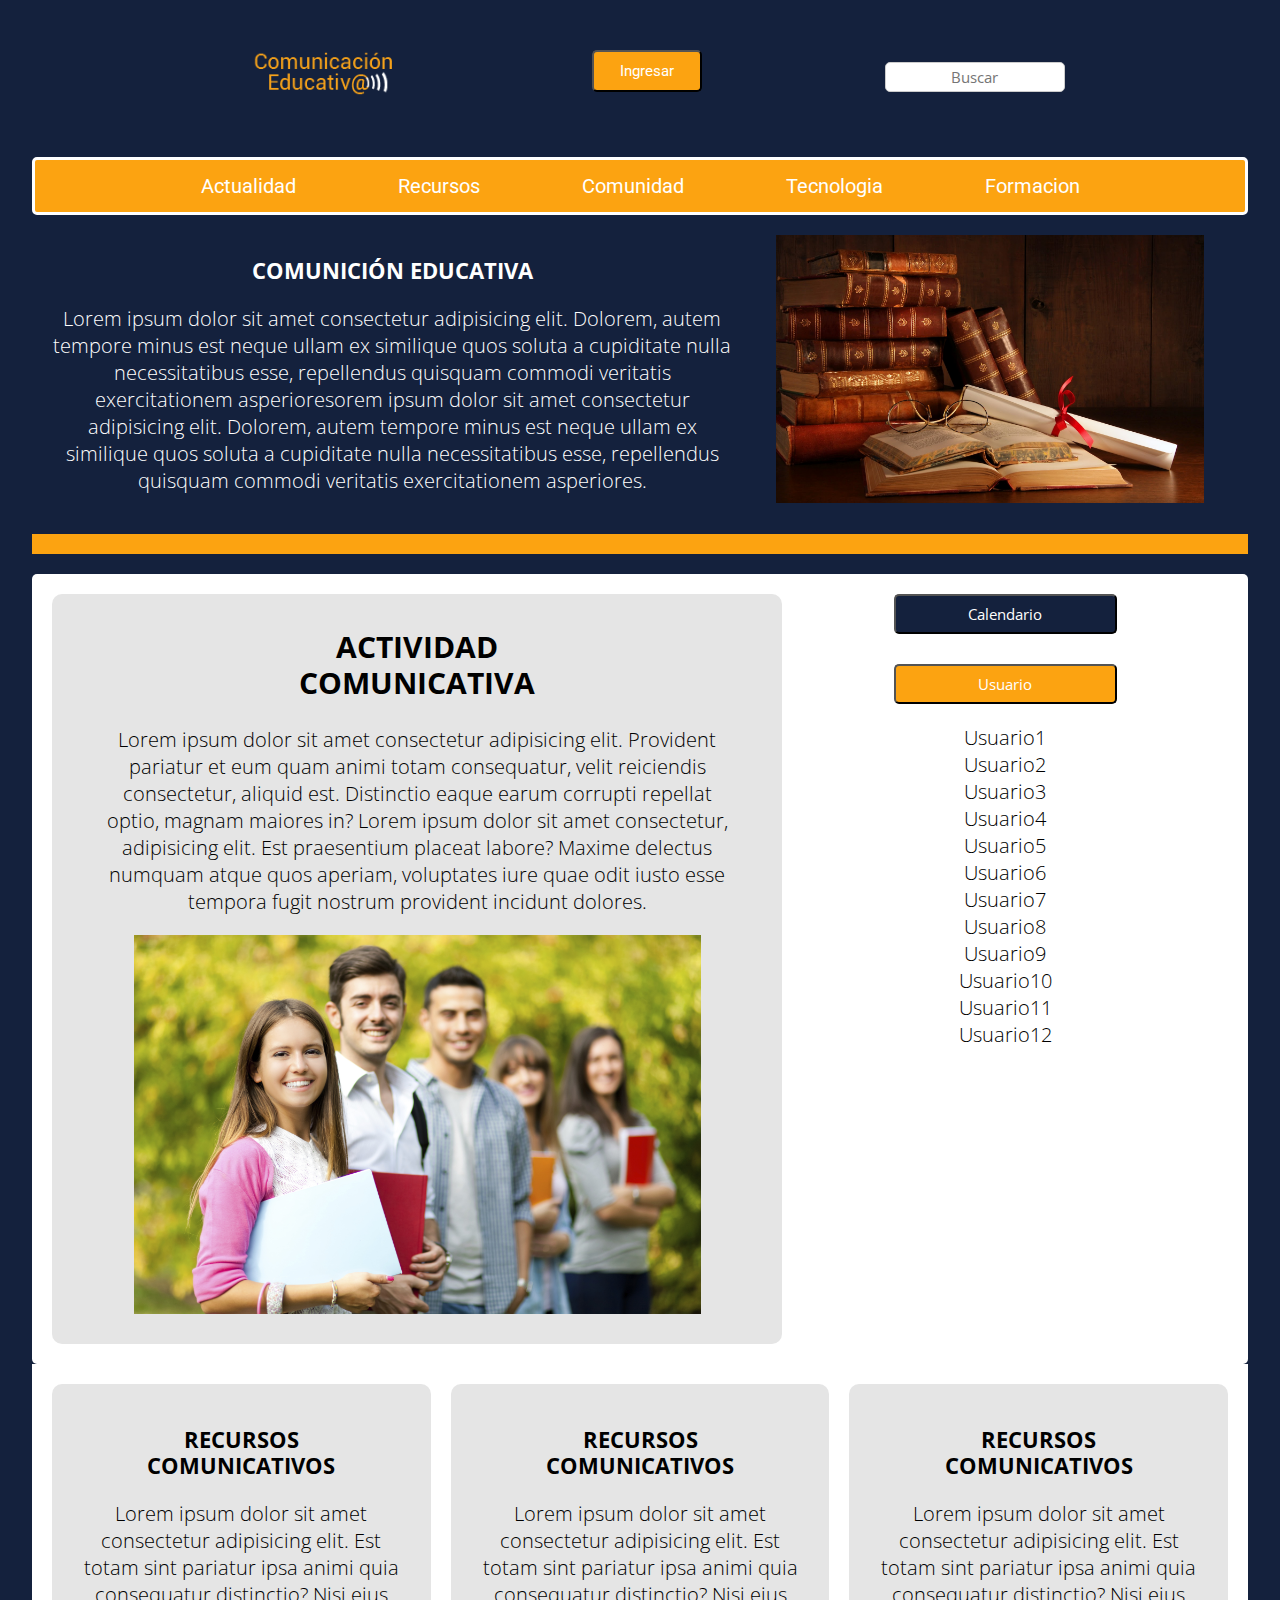
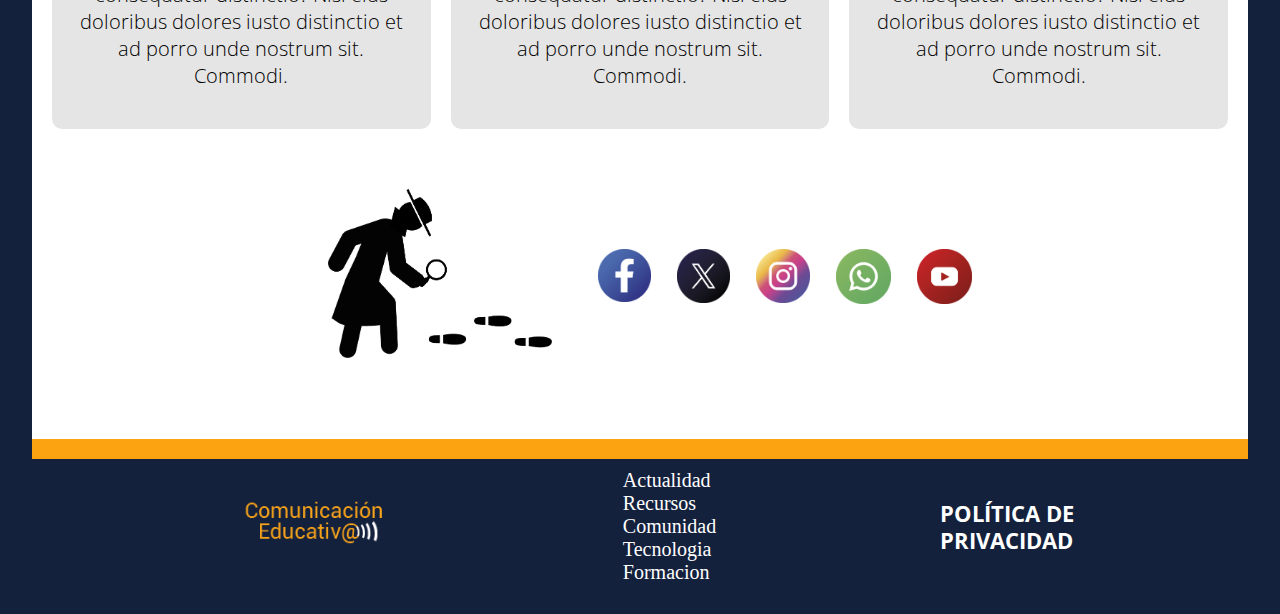
<file: index.html>
<!DOCTYPE html>
<html lang="en">
<head>
    <meta charset="UTF-8">
    <meta name="viewport" content="width=device-width, initial-scale=1.0">
    <title>Comunicacion Educativa</title>
    <link rel="stylesheet" href="css/estilos.css">
    <link href="https://fonts.googleapis.com/css2?family=Roboto:ital,wght@0,100;0,300;0,400;0,500;0,700;0,900;1,100;1,300;1,400;1,500;1,700;1,900&display=swap" rel="stylesheet">
    <link href="https://fonts.googleapis.com/css2?family=Open+Sans:ital,wght@0,300..800;1,300..800&display=swap" rel="stylesheet">
    <script src="js/app.js"></script>
</head>
<body>
    <header>
        <div class="header1">
            <a href="index.html"><img src="img/Logo.png" alt="imglogo" ></a>
            <button class="btn__ingresar" href="ingreso.html" type="submit">Ingresar</button>
            <input class="buscar" id="buscar" type="text" name="search" placeholder="Buscar">

        </div>
    </header>

    <div class="header2">

        <div class="barra">
            <nav class="navegacion">
                <a href="actualidad.html" class="navegacion_enlace">Actualidad</a>
                <a href="recuros.html" class="navegacion_enlace">Recursos</a>
                <a href="comunidad.html" class="navegacion_enlace">Comunidad</a>
                <a href="tecnologia.html" class="navegacion_enlace">Tecnologia</a>
                <a href="formacion.html" class="navegacion_enlace">Formacion</a>
            </nav>
        </div>
    </div>

    <div class="color__naranja">
        <div class="anuncio">
            <div class="parrafo">
                <h3 class="openSansBold">Comunición Educativa</h3>
                <p class="">
                    Lorem ipsum dolor sit amet consectetur adipisicing elit. Dolorem, autem tempore minus est neque ullam ex similique quos soluta a cupiditate nulla necessitatibus esse, repellendus quisquam commodi veritatis exercitationem asperioresorem ipsum dolor sit amet consectetur adipisicing elit. Dolorem, autem tempore minus est neque ullam ex similique quos soluta a cupiditate nulla necessitatibus esse, repellendus quisquam commodi veritatis exercitationem asperiores.
                </p>
            </div>

            <div class="img__anuncio">
                <img class="imagen__anuncio" src="img/libros.jpg" alt="imglibro" >
            </div>
        </div>
    </div>

    <section class=" contenedor contenedor__arriba">
        <div class="contenido__home">
            <h2 class="titulo openSansBold centrar__texto">actividad <br>comunicativa</h2>
            <p class="parrafo__negro centrar__texto">Lorem ipsum dolor sit amet consectetur adipisicing elit. Provident pariatur et eum quam animi totam consequatur, velit reiciendis consectetur, aliquid est. Distinctio eaque earum corrupti repellat optio, magnam maiores in? Lorem ipsum dolor sit amet consectetur, adipisicing elit. Est praesentium placeat labore? Maxime delectus numquam atque quos aperiam, voluptates iure quae odit iusto esse tempora fugit nostrum provident incidunt dolores.</p>
            <img class="img__primer__contenido" src="img/alumnos.jpg" alt="imgalumnos">
        </div>

        <div class="contenido__busqueda">
            <div class="calendario">
                <button type="submit" class="btn__calendario">Calendario</button>
            </div>

            <div class="usuario">
                <button type="submit" class="btn__usuario" >Usuario</button>
                <dl class="usuario__lista">
                    <dt>Usuario1</dt>
                    <dt>Usuario2</dt>
                    <dt>Usuario3</dt>
                    <dt>Usuario4</dt>
                    <dt>Usuario5</dt>
                    <dt>Usuario6</dt>
                    <dt>Usuario7</dt>
                    <dt>Usuario8</dt>
                    <dt>Usuario9</dt>
                    <dt>Usuario10</dt>
                    <dt>Usuario11</dt>
                    <dt>Usuario12</dt>
                </dl>
            </div>
        </div>
    </section>

    <div class="contenedor contenedor__bajo">
        <div class="contenido__bajo">
            <h3 class="openSansBold centrar__texto">recursos <br class="centrar__texto"> comunicativos</h3>
            <p class="parrafo__negro centrar__texto">Lorem ipsum dolor sit amet consectetur adipisicing elit. Est totam sint pariatur ipsa animi quia consequatur distinctio? Nisi eius doloribus dolores iusto distinctio et ad porro unde nostrum sit. Commodi.</p>
        </div>

        <div class="contenido__bajo">
            <h3 class="openSansBold centrar__texto">recursos <br> comunicativos</h3>
            <p class="parrafo__negro centrar__texto">Lorem ipsum dolor sit amet consectetur adipisicing elit. Est totam sint pariatur ipsa animi quia consequatur distinctio? Nisi eius doloribus dolores iusto distinctio et ad porro unde nostrum sit. Commodi.</p>
        </div>

        <div class="contenido__bajo">
            <h3 class="openSansBold centrar__texto">recursos <br> comunicativos</h3>
            <p class="parrafo__negro centrar__texto">Lorem ipsum dolor sit amet consectetur adipisicing elit. Est totam sint pariatur ipsa animi quia consequatur distinctio? Nisi eius doloribus dolores iusto distinctio et ad porro unde nostrum sit. Commodi.</p>
        </div>
    </div>

    <div class="contenedor siguenos">
        <div class="margen">
            <div class="detective">
                <img src="img/Detective.png" alt="imgdetective">
            </div>

            <div class="redes">
                <a class="redes__sociales" href="#"><img src="img/facebook.png" alt="imgfacebook"></a>
                <a class="redes__sociales" href="#"><img src="img/X.png" alt="imgX"></a>
                <a class="redes__sociales" href="#"><img src="img/instagram.png" alt="imginstagram"></a>
                <a class="redes__sociales" href="#"><img src="img/whatsapp.png" alt="imgwhatsapp"></a>
                <a class="redes__sociales" href="#"><img src="img/youtube.png" alt="imgyoutube"></a>
            </div>
        </div>
    </div>

    <footer class="contenido__footer">
        <div class="footer">
            <div class="logo">
                <a href="index.html"><img src="img/Logo.png" alt="imglogo" ></a>
            </div>
            <div class="navegacion__footer">
                <dl>
                    <dt><a href="actualidad.html" class="navegacion_enlace">Actualidad</a></dt>
                    <dt><a href="recuros.html" class="navegacion_enlace">Recursos</a></dt>
                    <dt><a href="comunidad.html" class="navegacion_enlace">Comunidad</a></dt>
                    <dt><a href="tecnologia.html" class="navegacion_enlace">Tecnologia</a></dt>
                    <dt><a href="formacion.html" class="navegacion_enlace">Formacion</a></dt>
                </dl>
            </div>

            <div class="politica">
                <a href=""><h3 class="openSansBold parrafo__blanco">política de <br> privacidad</h3></a>
            </div>
        </div>
    </footer>



</body>
</html>
</file>
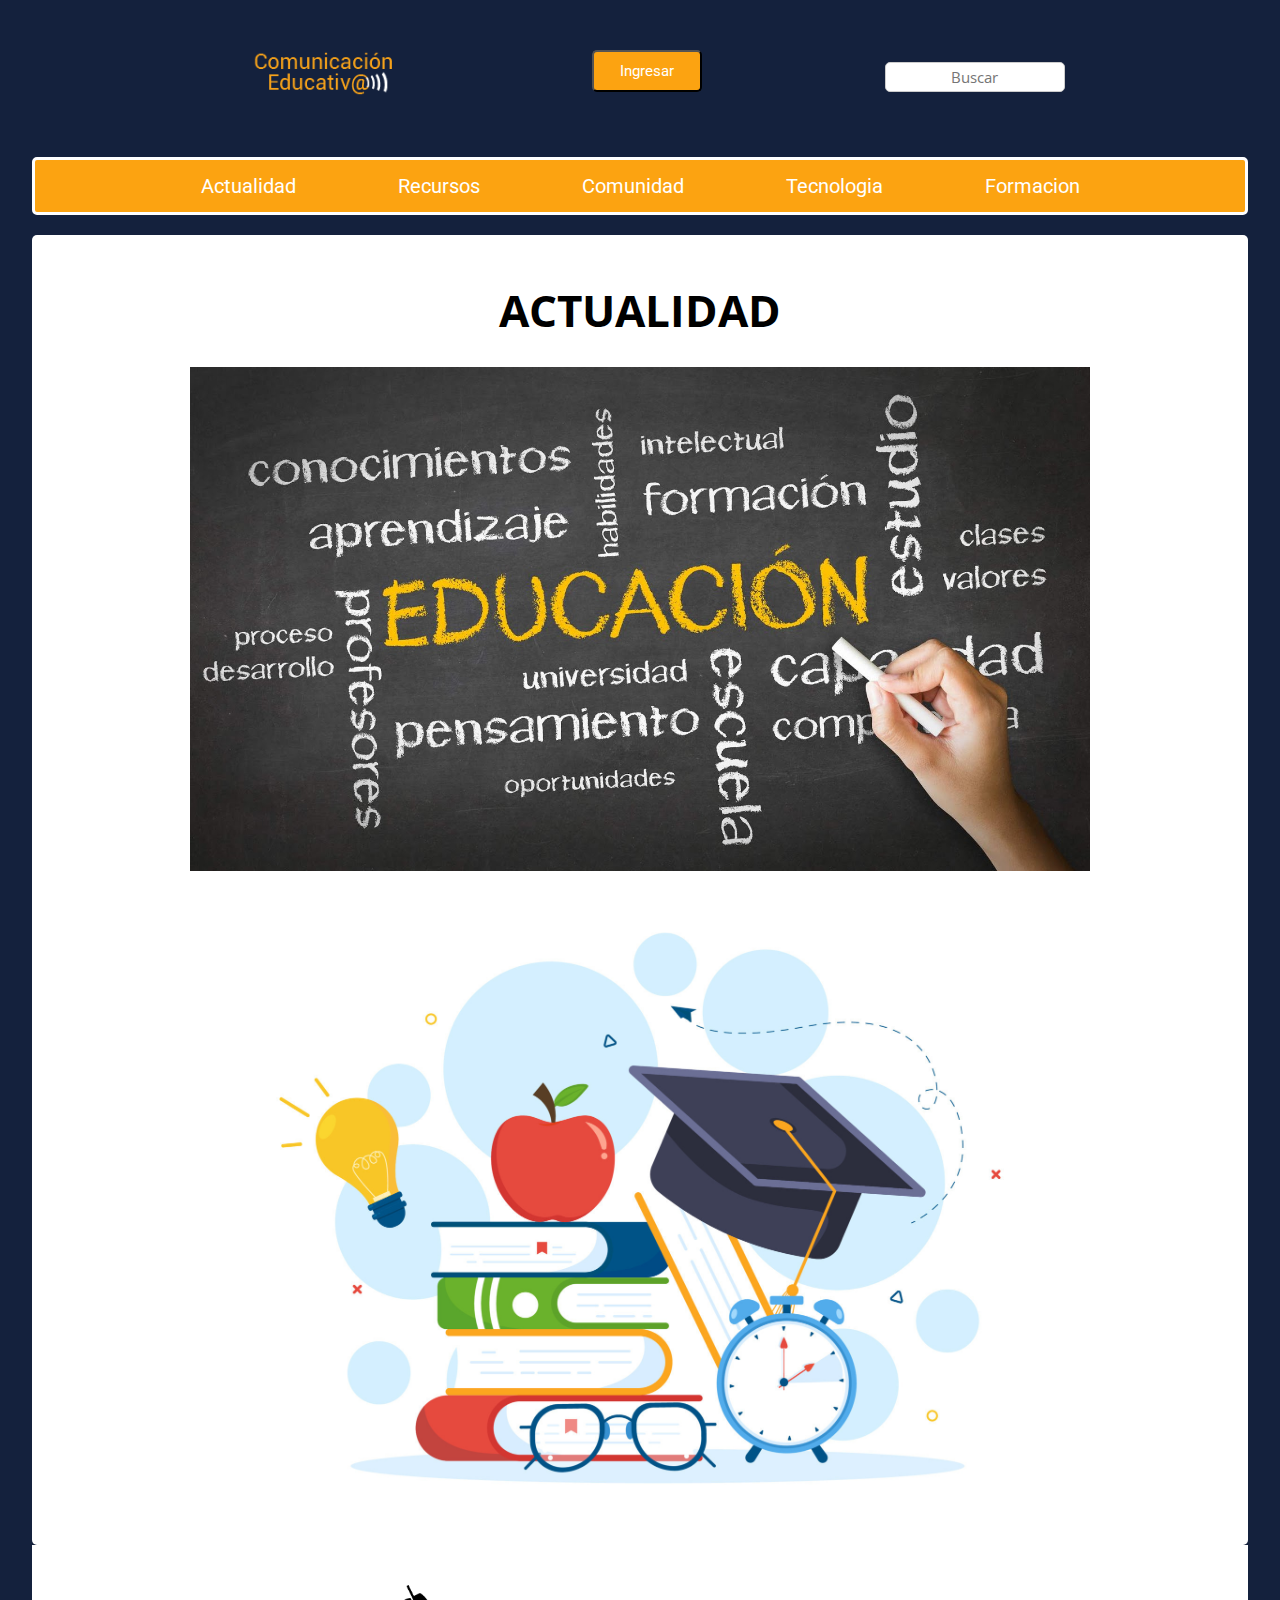
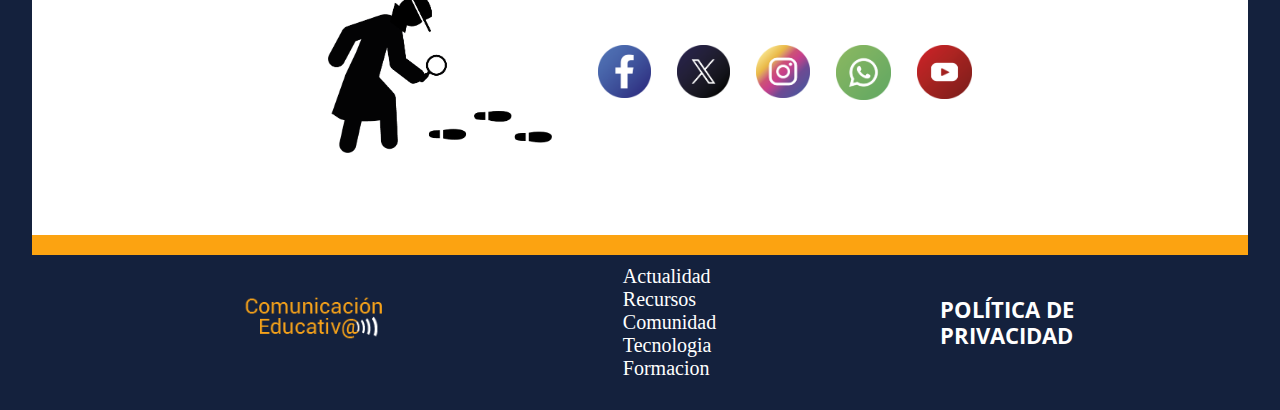
<file: actualidad.html>
<!DOCTYPE html>
<html lang="en">
<head>
    <meta charset="UTF-8">
    <meta name="viewport" content="width=device-width, initial-scale=1.0">
    <title>Comunicacion Educativa</title>
    <link rel="stylesheet" href="css/estilos.css">
    <link href="https://fonts.googleapis.com/css2?family=Roboto:ital,wght@0,100;0,300;0,400;0,500;0,700;0,900;1,100;1,300;1,400;1,500;1,700;1,900&display=swap" rel="stylesheet">
    <link href="https://fonts.googleapis.com/css2?family=Open+Sans:ital,wght@0,300..800;1,300..800&display=swap" rel="stylesheet">
    <script src="js/app.js"></script>
</head>
<body>
    <header>
        <div class="header1">
            <a href="index.html"><img src="img/Logo.png" alt="imglogo" ></a>
            <button class="btn__ingresar" href="ingreso.html" type="submit">Ingresar</button>
            <input class="buscar" id="buscar" type="text" name="search" placeholder="Buscar">
        </div>
    </header>

    <div class="header2">

        <div class="barra">
            <nav class="navegacion">
                <a href="actualidad.html" class="navegacion_enlace">Actualidad</a>
                <a href="recuros.html" class="navegacion_enlace">Recursos</a>
                <a href="comunidad.html" class="navegacion_enlace">Comunidad</a>
                <a href="tecnologia.html" class="navegacion_enlace">Tecnologia</a>
                <a href="formacion.html" class="navegacion_enlace">Formacion</a>
            </nav>
        </div>
    </div>

    <section class="contenedor">
        <div class="contenedor__imagenes">
                <h1 class="openSansBold">Actualidad</h1>

            <div class="imagenes">
                <div class="imagen1">
                    <img class="imagen__actualidad" src="img/imagen actualidad 1.jpg" alt="img">
                </div>

                <div class="imagen2">
                    <img class="imagen__actualidad" src="img/imagen actualidad 2.jpg" alt="img">
                </div>
            </div>

        </div>


    </section>


    <div class="contenedor siguenos">
        <div class="margen">
            <div class="detective">
                <img src="img/Detective.png" alt="imgdetective">
            </div>

            <div class="redes">
                <a class="redes__sociales" href="#"><img src="img/facebook.png" alt="imgfacebook"></a>
                <a class="redes__sociales" href="#"><img src="img/X.png" alt="imgX"></a>
                <a class="redes__sociales" href="#"><img src="img/instagram.png" alt="imginstagram"></a>
                <a class="redes__sociales" href="#"><img src="img/whatsapp.png" alt="imgwhatsapp"></a>
                <a class="redes__sociales" href="#"><img src="img/youtube.png" alt="imgyoutube"></a>
            </div>
        </div>
    </div>

    <footer class="">
        <div class="footer">
            <div class="logo">
                <a href="index.html"><img src="img/Logo.png" alt="imglogo"></a>
            </div>
            <div class="navegacion__footer">
                <dl>
                    <dt><a href="actualidad.html" class="navegacion_enlace">Actualidad</a></dt>
                    <dt><a href="recuros.html" class="navegacion_enlace">Recursos</a></dt>
                    <dt><a href="comunidad.html" class="navegacion_enlace">Comunidad</a></dt>
                    <dt><a href="tecnologia.html" class="navegacion_enlace">Tecnologia</a></dt>
                    <dt><a href="formacion.html" class="navegacion_enlace">Formacion</a></dt>
                </dl>
            </div>

            <div class="politica">
                <a href=""><h3 class="openSansBold parrafo__blanco">política de <br> privacidad</h3></a>
            </div>
        </div>
    </footer>

</body>
</html>
</file>
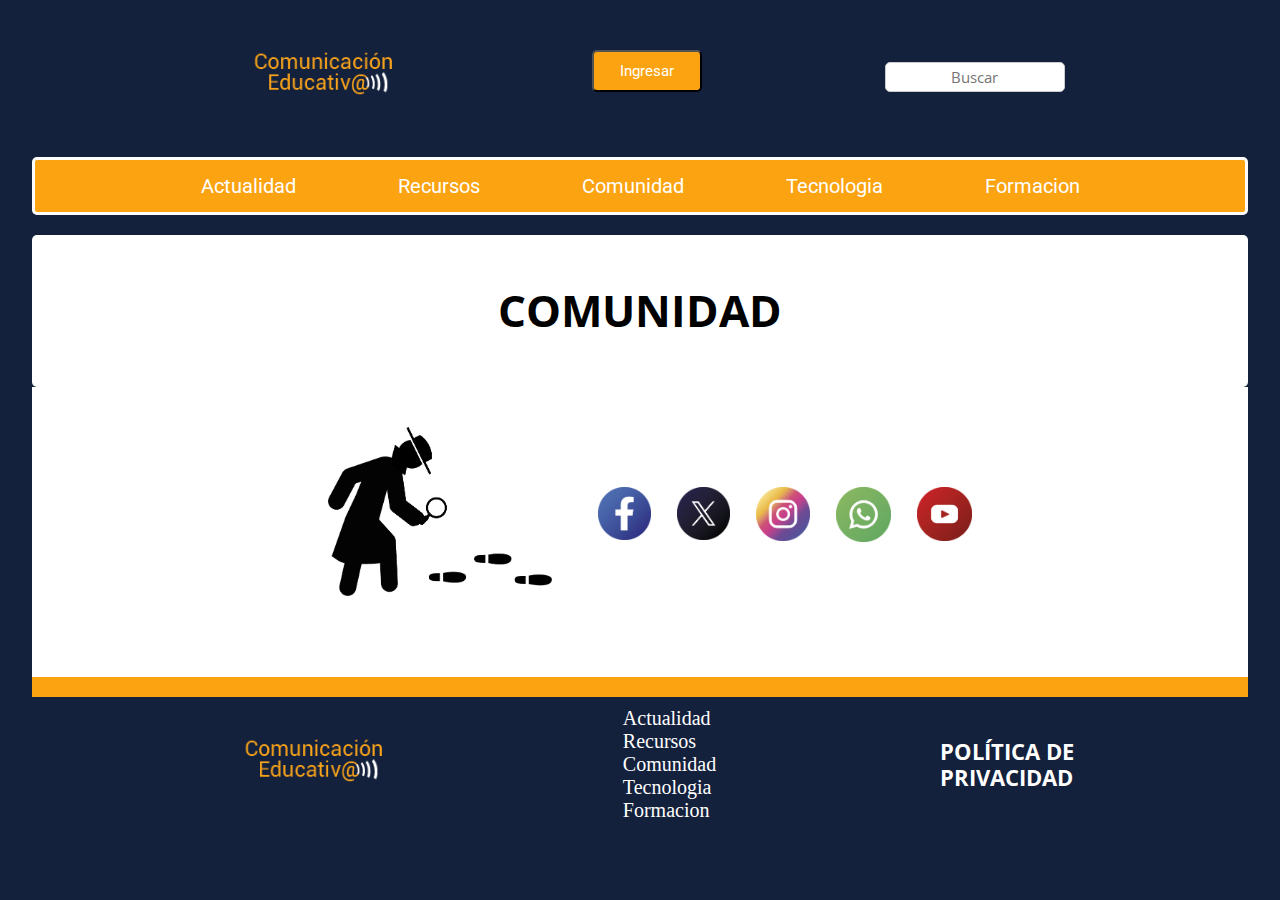
<file: comunidad.html>
<!DOCTYPE html>
<html lang="en">
<head>
    <meta charset="UTF-8">
    <meta name="viewport" content="width=device-width, initial-scale=1.0">
    <title>Comunicacion Educativa</title>
    <link rel="stylesheet" href="css/estilos.css">
    <link href="https://fonts.googleapis.com/css2?family=Roboto:ital,wght@0,100;0,300;0,400;0,500;0,700;0,900;1,100;1,300;1,400;1,500;1,700;1,900&display=swap" rel="stylesheet">
    <link href="https://fonts.googleapis.com/css2?family=Open+Sans:ital,wght@0,300..800;1,300..800&display=swap" rel="stylesheet">
    <script src="js/app.js"></script>
</head>
<body>
    <header>
        <div class="header1">
            <a href="index.html"><img src="img/Logo.png" alt="imglogo" ></a>
            <button class="btn__ingresar" href="ingreso.html" type="submit">Ingresar</button>
            <input class="buscar" id="buscar" type="text" name="search" placeholder="Buscar">
        </div>
    </header>

    <div class="header2">

        <div class="barra">
            <nav class="navegacion">
                <a href="actualidad.html" class="navegacion_enlace">Actualidad</a>
                <a href="recuros.html" class="navegacion_enlace">Recursos</a>
                <a href="comunidad.html" class="navegacion_enlace">Comunidad</a>
                <a href="tecnologia.html" class="navegacion_enlace">Tecnologia</a>
                <a href="formacion.html" class="navegacion_enlace">Formacion</a>
            </nav>
        </div>
    </div>

    <section class="contenedor">
        <div class="contenedor__imagenes">
            <h1 class="openSansBold">comunidad</h1>
        </div>
    </section>


    <div class="contenedor siguenos">
        <div class="margen">
            <div class="detective">
                <img src="img/Detective.png" alt="imgdetective">
            </div>

            <div class="redes">
                <a class="redes__sociales" href="#"><img src="img/facebook.png" alt="imgfacebook"></a>
                <a class="redes__sociales" href="#"><img src="img/X.png" alt="imgX"></a>
                <a class="redes__sociales" href="#"><img src="img/instagram.png" alt="imginstagram"></a>
                <a class="redes__sociales" href="#"><img src="img/whatsapp.png" alt="imgwhatsapp"></a>
                <a class="redes__sociales" href="#"><img src="img/youtube.png" alt="imgyoutube"></a>
            </div>
        </div>
    </div>

    <footer class="">
        <div class="footer">
            <div class="logo">
                <a href="index.html"><img src="img/Logo.png" alt="imglogo"></a>
            </div>
            <div class="navegacion__footer">
                <dl>
                    <dt><a href="actualidad.html" class="navegacion_enlace">Actualidad</a></dt>
                    <dt><a href="recuros.html" class="navegacion_enlace">Recursos</a></dt>
                    <dt><a href="comunidad.html" class="navegacion_enlace">Comunidad</a></dt>
                    <dt><a href="tecnologia.html" class="navegacion_enlace">Tecnologia</a></dt>
                    <dt><a href="formacion.html" class="navegacion_enlace">Formacion</a></dt>
                </dl>
            </div>

            <div class="politica">
                <a href=""><h3 class="openSansBold parrafo__blanco">política de <br> privacidad</h3></a>
            </div>
        </div>
    </footer>

</body>
</html>
</file>
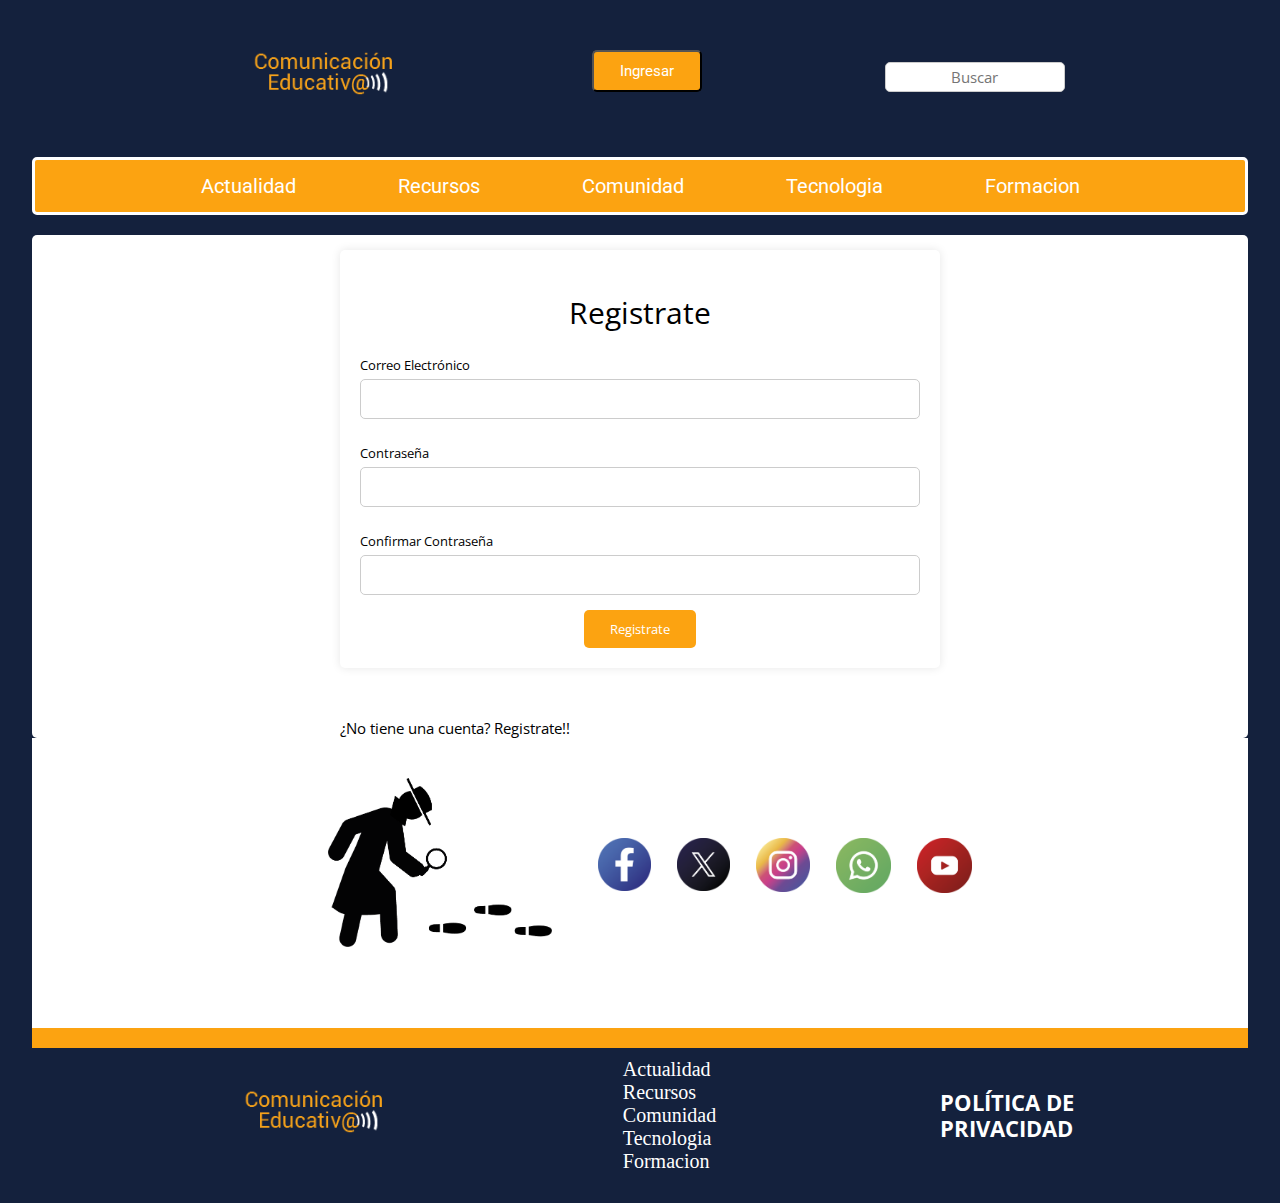
<file: crear.html>
<!DOCTYPE html>
<html lang="en">
<head>
    <meta charset="UTF-8">
    <meta name="viewport" content="width=device-width, initial-scale=1.0">
    <title>Comunicacion Educativa</title>
    <link rel="stylesheet" href="css/estilos.css">
    <link href="https://fonts.googleapis.com/css2?family=Roboto:ital,wght@0,100;0,300;0,400;0,500;0,700;0,900;1,100;1,300;1,400;1,500;1,700;1,900&display=swap" rel="stylesheet">
    <link href="https://fonts.googleapis.com/css2?family=Open+Sans:ital,wght@0,300..800;1,300..800&display=swap" rel="stylesheet">
    <script src="js/app.js"></script>
</head>
<body>
    <header>
        <div class="header1">
            <a href="index.html"><img src="img/Logo.png" alt="imglogo" ></a>
            <button class="btn__ingresar" href="ingreso.html" type="submit">Ingresar</button>
            <input class="buscar" id="buscar" type="text" name="search" placeholder="Buscar">
        </div>
    </header>

    <div class="header2">

        <div class="barra">
            <nav class="navegacion">
                <a href="actualidad.html" class="navegacion_enlace">Actualidad</a>
                <a href="recuros.html" class="navegacion_enlace">Recursos</a>
                <a href="comunidad.html" class="navegacion_enlace">Comunidad</a>
                <a href="tecnologia.html" class="navegacion_enlace">Tecnologia</a>
                <a href="formacion.html" class="navegacion_enlace">Formacion</a>
            </nav>
        </div>
    </div>

    <section class="contenedor__formulario">

        <div class="registro"></div>

        <div class="contenedor__formulario">
            <div class="formulario">
                <h2>Registrate</h2>
                <form action="#" method="POST">
                    <label for="email">Correo Electrónico</label>
                    <input type="email" id="email" name="email" required>

                    <label for="password">Contraseña</label>
                    <input type="password" id="password" name="password" required>

                    <label for="confirm-password">Confirmar Contraseña</label>
                    <input type="password" id="confirm-password" name="confirm-password" required>

                    <button class="btn__registro" type="submit">Registrate</button>
                </form>
            </div>

            <div class="registrate">
                <a href="crear.html">¿No tiene una cuenta? Registrate!!</a>
            </div>
        </div>
    </section>

    <div class="contenedor siguenos">
        <div class="margen">
            <div class="detective">
                <img src="img/Detective.png" alt="imgdetective">
            </div>

            <div class="redes">
                <a class="redes__sociales" href="#"><img src="img/facebook.png" alt="imgfacebook"></a>
                <a class="redes__sociales" href="#"><img src="img/X.png" alt="imgX"></a>
                <a class="redes__sociales" href="#"><img src="img/instagram.png" alt="imginstagram"></a>
                <a class="redes__sociales" href="#"><img src="img/whatsapp.png" alt="imgwhatsapp"></a>
                <a class="redes__sociales" href="#"><img src="img/youtube.png" alt="imgyoutube"></a>
            </div>
        </div>
    </div>

    <footer class="">
        <div class="footer">
            <div class="logo">
                <a href="index.html"><img src="img/Logo.png" alt="imglogo"></a>
            </div>
            <div class="navegacion__footer">
                <dl>
                    <dt><a href="actualidad.html" class="navegacion_enlace">Actualidad</a></dt>
                    <dt><a href="recuros.html" class="navegacion_enlace">Recursos</a></dt>
                    <dt><a href="comunidad.html" class="navegacion_enlace">Comunidad</a></dt>
                    <dt><a href="tecnologia.html" class="navegacion_enlace">Tecnologia</a></dt>
                    <dt><a href="formacion.html" class="navegacion_enlace">Formacion</a></dt>
                </dl>
            </div>

            <div class="politica">
                <a href=""><h3 class="openSansBold parrafo__blanco">política de <br> privacidad</h3></a>
            </div>
        </div>
    </footer>

</body>
</html>
</file>
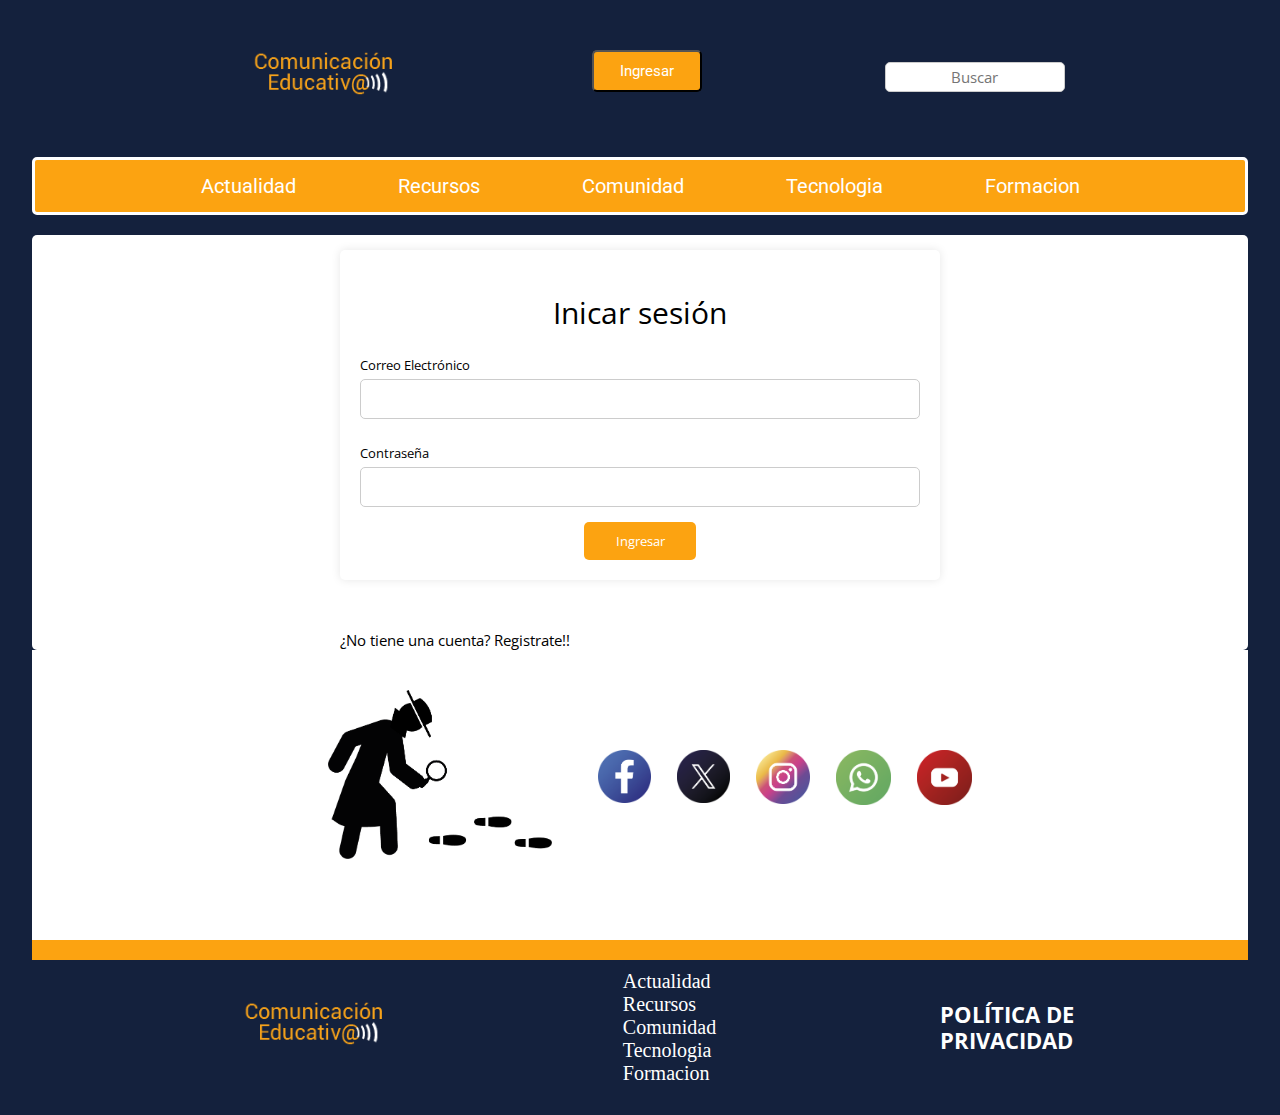
<file: ingreso.html>
<!DOCTYPE html>
<html lang="en">
<head>
    <meta charset="UTF-8">
    <meta name="viewport" content="width=device-width, initial-scale=1.0">
    <title>Comunicacion Educativa</title>
    <link rel="stylesheet" href="css/estilos.css">
    <link href="https://fonts.googleapis.com/css2?family=Roboto:ital,wght@0,100;0,300;0,400;0,500;0,700;0,900;1,100;1,300;1,400;1,500;1,700;1,900&display=swap" rel="stylesheet">
    <link href="https://fonts.googleapis.com/css2?family=Open+Sans:ital,wght@0,300..800;1,300..800&display=swap" rel="stylesheet">
    <script src="js/app.js"></script>
</head>
<body>
    <header>
        <div class="header1">
            <a href="index.html"><img src="img/Logo.png" alt="imglogo" ></a>
            <button class="btn__ingresar" href="ingreso.html" type="submit">Ingresar</button>
            <input class="buscar" id="buscar" type="text" name="search" placeholder="Buscar">
        </div>
    </header>

    <div class="header2">

        <div class="barra">
            <nav class="navegacion">
                <a href="actualidad.html" class="navegacion_enlace">Actualidad</a>
                <a href="recuros.html" class="navegacion_enlace">Recursos</a>
                <a href="comunidad.html" class="navegacion_enlace">Comunidad</a>
                <a href="tecnologia.html" class="navegacion_enlace">Tecnologia</a>
                <a href="formacion.html" class="navegacion_enlace">Formacion</a>
            </nav>
        </div>
    </div>

    <section class="contenedor__formulario">

        <div class="mensaje"></div>
        <div class="contenedor__formulario">
            <div class="formulario">
                <h2>Inicar sesión</h2>
                <form action="#" method="POST">
                    <label for="email">Correo Electrónico</label>
                    <input type="email" id="email" name="email" required>

                    <label for="password">Contraseña</label>
                    <input type="password" id="password" name="password" required>

                    <button class="btn__ingresar__ingresar" type="submit">Ingresar</button>
                </form>
            </div>

            <div class="registrate">
                <a href="crear.html">¿No tiene una cuenta? Registrate!!</a>
            </div>
        </div>
    </section>

    <div class="contenedor siguenos">
        <div class="margen">
            <div class="detective">
                <img src="img/Detective.png" alt="imgdetective">
            </div>

            <div class="redes">
                <a class="redes__sociales" href="#"><img src="img/facebook.png" alt="imgfacebook"></a>
                <a class="redes__sociales" href="#"><img src="img/X.png" alt="imgX"></a>
                <a class="redes__sociales" href="#"><img src="img/instagram.png" alt="imginstagram"></a>
                <a class="redes__sociales" href="#"><img src="img/whatsapp.png" alt="imgwhatsapp"></a>
                <a class="redes__sociales" href="#"><img src="img/youtube.png" alt="imgyoutube"></a>
            </div>
        </div>
    </div>

    <footer class="">
        <div class="footer">
            <div class="logo">
                <a href="index.html"><img src="img/Logo.png" alt="imglogo"></a>
            </div>
            <div class="navegacion__footer">
                <dl>
                    <dt><a href="actualidad.html" class="navegacion_enlace">Actualidad</a></dt>
                    <dt><a href="recuros.html" class="navegacion_enlace">Recursos</a></dt>
                    <dt><a href="comunidad.html" class="navegacion_enlace">Comunidad</a></dt>
                    <dt><a href="tecnologia.html" class="navegacion_enlace">Tecnologia</a></dt>
                    <dt><a href="formacion.html" class="navegacion_enlace">Formacion</a></dt>
                </dl>
            </div>

            <div class="politica">
                <a href=""><h3 class="openSansBold parrafo__blanco">política de <br> privacidad</h3></a>
            </div>
        </div>
    </footer>

</body>
</html>
</file>
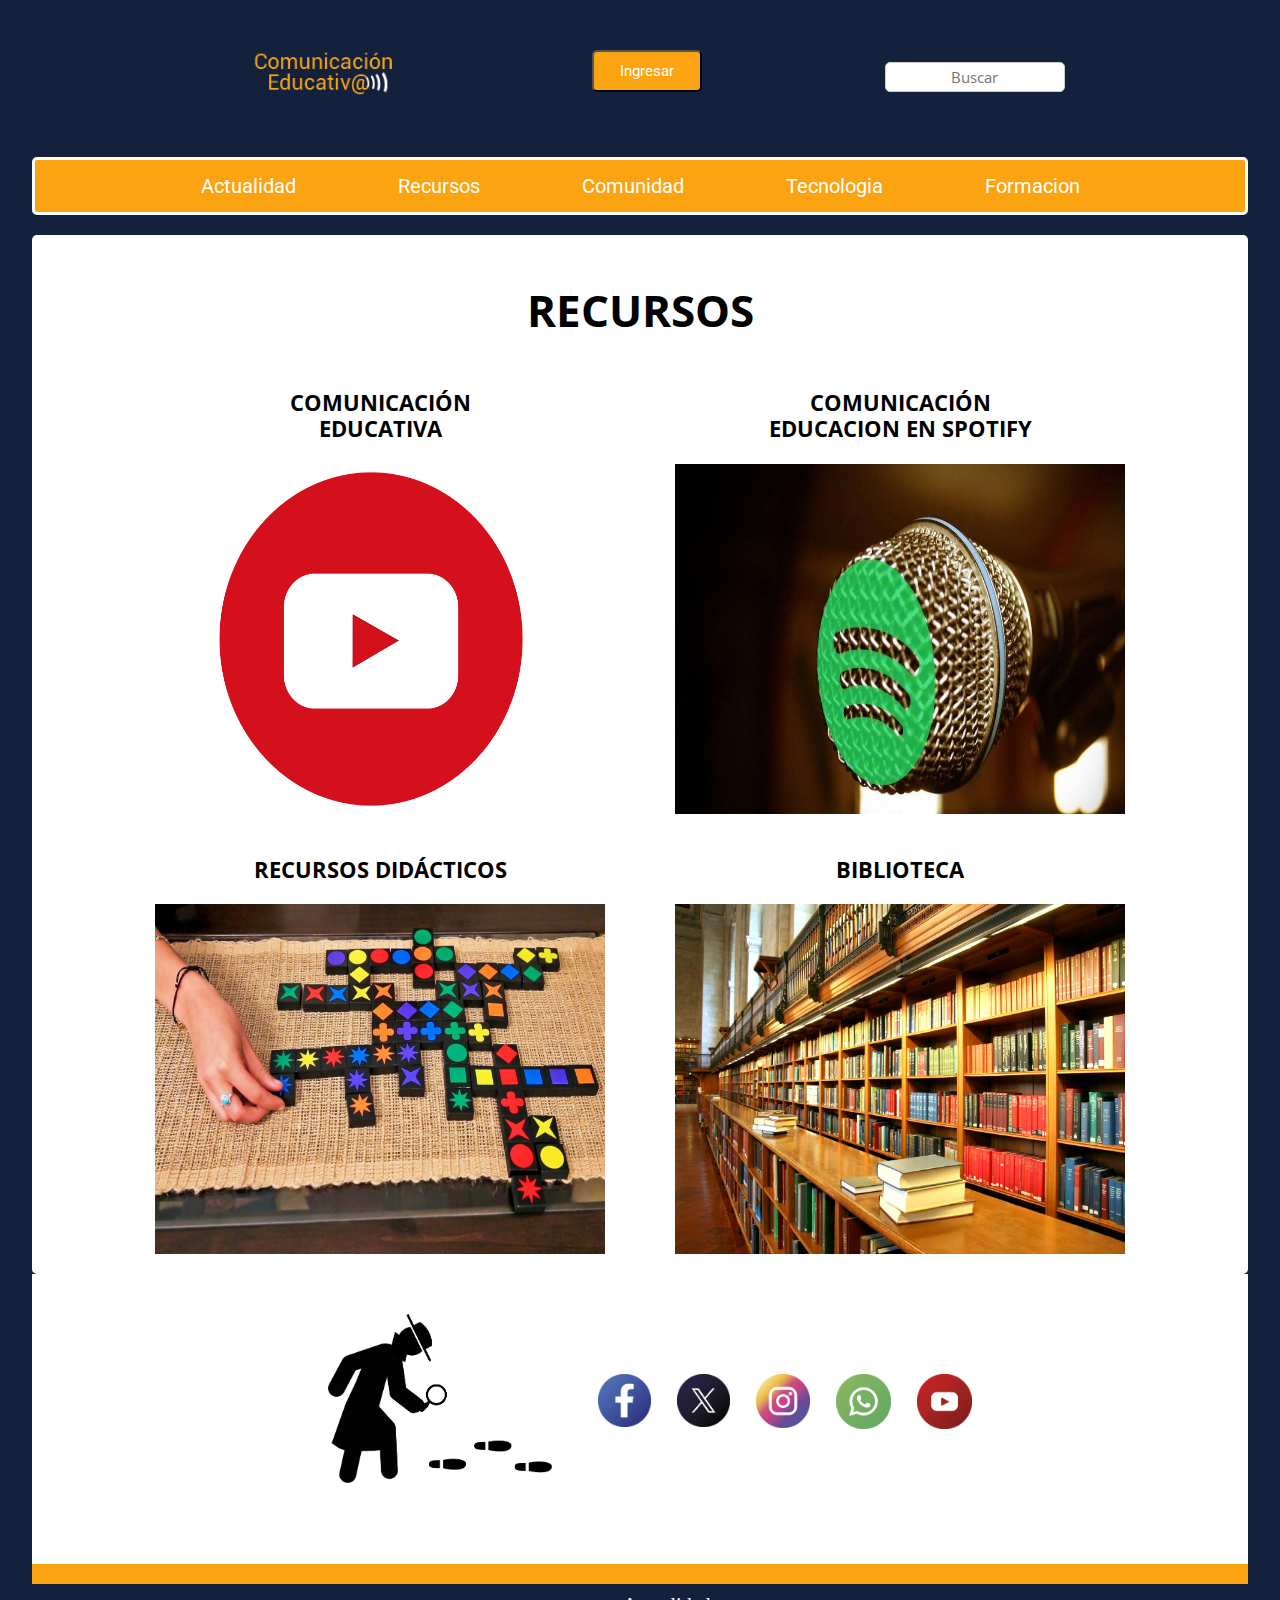
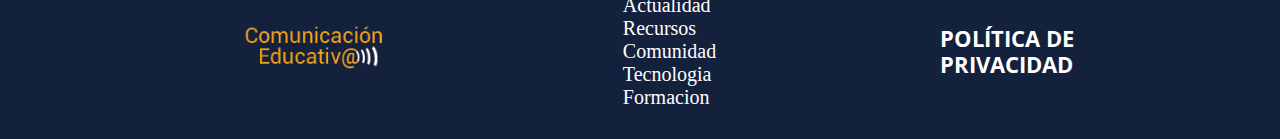
<file: recuros.html>
<!DOCTYPE html>
<html lang="en">
<head>
    <meta charset="UTF-8">
    <meta name="viewport" content="width=device-width, initial-scale=1.0">
    <title>Comunicacion Educativa</title>
    <link rel="stylesheet" href="css/estilos.css">
    <link href="https://fonts.googleapis.com/css2?family=Roboto:ital,wght@0,100;0,300;0,400;0,500;0,700;0,900;1,100;1,300;1,400;1,500;1,700;1,900&display=swap" rel="stylesheet">
    <link href="https://fonts.googleapis.com/css2?family=Open+Sans:ital,wght@0,300..800;1,300..800&display=swap" rel="stylesheet">
    <script src="js/app.js"></script>
</head>
<body>
    <header>
        <div class="header1">
            <a href="index.html"><img src="img/Logo.png" alt="imglogo" ></a>
            <button class="btn__ingresar" href="ingreso.html" type="submit">Ingresar</button>
            <input class="buscar" id="buscar" type="text" name="search" placeholder="Buscar">
        </div>
    </header>

    <div class="header2">

        <div class="barra">
            <nav class="navegacion">
                <a href="actualidad.html" class="navegacion_enlace">Actualidad</a>
                <a href="recuros.html" class="navegacion_enlace">Recursos</a>
                <a href="comunidad.html" class="navegacion_enlace">Comunidad</a>
                <a href="tecnologia.html" class="navegacion_enlace">Tecnologia</a>
                <a href="formacion.html" class="navegacion_enlace">Formacion</a>
            </nav>
        </div>
    </div>

    <section class=" contenedor ">
        <div class="contenedor__recursos">
            <h1 class="openSansBold">Recursos </h1>

            <div class="recursos">
                <div class="imagen__recursos">
                    <h3 class="openSansBold centrar__texto">comunicación <br>educativa</h3>
                    <img class="img__recurso" src="img/imagen recursos youtube.png" alt="imgyoutube">
                </div>

                <div class="imagen__recursos">
                    <h3 class="openSansBold centrar__texto">comunicación <br>educacion en spotify</h3>
                    <img class="img__recurso" src="img/imagen recursos spotify.png" alt="img">
                </div>

                <div class="imagen__recursos">
                    <h3 class="openSansBold centrar__texto">recursos didácticos</h3>
                    <img class="img__recurso" src="img/imagen recursos didactico.png" alt="img">
                </div>

                <div class="imagen__recursos">
                    <h3 class="openSansBold centrar__texto">biblioteca</h3>
                    <img class="img__recurso" src="img/imagen recursos biblioteca.png" alt="img">
                </div>
            </div>
        </div>


    </section>

    <div class="contenedor siguenos">
        <div class="margen">
            <div class="detective">
                <img src="img/Detective.png" alt="imgdetective">
            </div>

            <div class="redes">
                <a class="redes__sociales" href="#"><img src="img/facebook.png" alt="imgfacebook"></a>
                <a class="redes__sociales" href="#"><img src="img/X.png" alt="imgX"></a>
                <a class="redes__sociales" href="#"><img src="img/instagram.png" alt="imginstagram"></a>
                <a class="redes__sociales" href="#"><img src="img/whatsapp.png" alt="imgwhatsapp"></a>
                <a class="redes__sociales" href="#"><img src="img/youtube.png" alt="imgyoutube"></a>
            </div>
        </div>
    </div>

    <footer class="">
        <div class="footer">
            <div class="logo">
                <a href="index.html"><img src="img/Logo.png" alt="imglogo"></a>
            </div>
            <div class="navegacion__footer">
                <dl>
                    <dt><a href="actualidad.html" class="navegacion_enlace">Actualidad</a></dt>
                    <dt><a href="recuros.html" class="navegacion_enlace">Recursos</a></dt>
                    <dt><a href="comunidad.html" class="navegacion_enlace">Comunidad</a></dt>
                    <dt><a href="tecnologia.html" class="navegacion_enlace">Tecnologia</a></dt>
                    <dt><a href="formacion.html" class="navegacion_enlace">Formacion</a></dt>
                </dl>
            </div>

            <div class="politica">
                <a href=""><h3 class="openSansBold parrafo__blanco">política de <br> privacidad</h3></a>
            </div>
        </div>
    </footer>



</body>
</html>
</file>
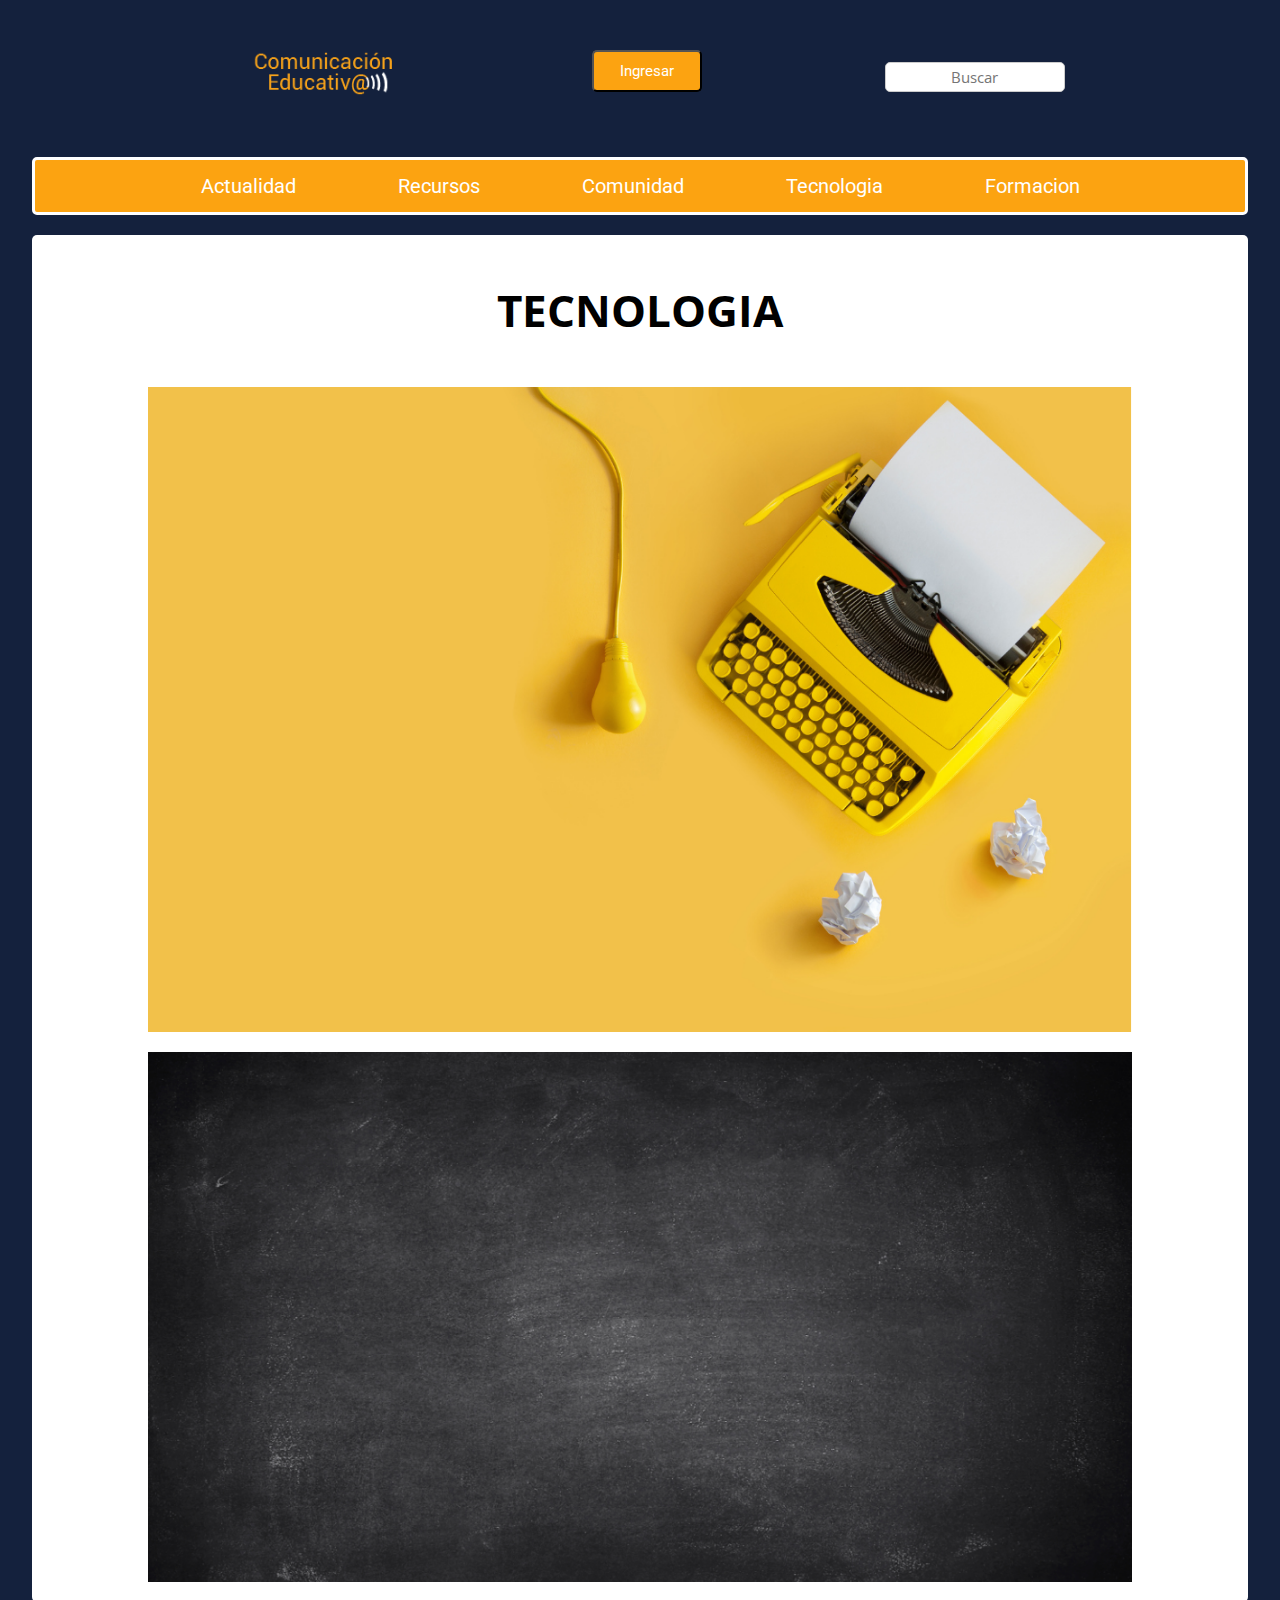
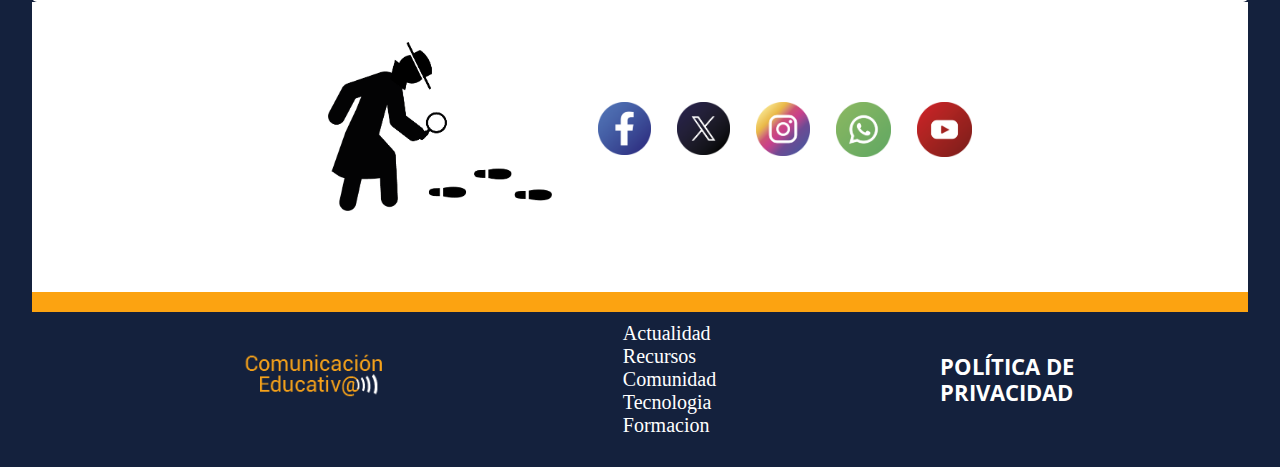
<file: tecnologia.html>
<!DOCTYPE html>
<html lang="en">
<head>
    <meta charset="UTF-8">
    <meta name="viewport" content="width=device-width, initial-scale=1.0">
    <title>Comunicacion Educativa</title>
    <link rel="stylesheet" href="css/estilos.css">
    <link href="https://fonts.googleapis.com/css2?family=Roboto:ital,wght@0,100;0,300;0,400;0,500;0,700;0,900;1,100;1,300;1,400;1,500;1,700;1,900&display=swap" rel="stylesheet">
    <link href="https://fonts.googleapis.com/css2?family=Open+Sans:ital,wght@0,300..800;1,300..800&display=swap" rel="stylesheet">
    <script src="js/app.js"></script>
</head>
<body>
    <header>
        <div class="header1">
            <a href="index.html"><img src="img/Logo.png" alt="imglogo" ></a>
            <button class="btn__ingresar" href="ingreso.html" type="submit">Ingresar</button>
            <input class="buscar" id="buscar" type="text" name="search" placeholder="Buscar">
        </div>
    </header>

    <div class="header2">

        <div class="barra">
            <nav class="navegacion">
                <a href="actualidad.html" class="navegacion_enlace">Actualidad</a>
                <a href="recuros.html" class="navegacion_enlace">Recursos</a>
                <a href="comunidad.html" class="navegacion_enlace">Comunidad</a>
                <a href="tecnologia.html" class="navegacion_enlace">Tecnologia</a>
                <a href="formacion.html" class="navegacion_enlace">Formacion</a>
            </nav>
        </div>
    </div>

    <section class=" contenedor ">
        <div class="contenedor__recursos img__tecnologia">
            <h1 class="openSansBold">tecnologia</h1>

            <div class="">
                <img class="img__tecnologia" src="img/imagen tecnoclogia amarilla.png">
            </div>

            <div class="">
                <img class="img__tecnologia" src="img/imagen  tecnologia gris.png">
            </div>
        </div>

    </section>


    <div class="contenedor siguenos">
        <div class="margen">
            <div class="detective">
                <img src="img/Detective.png" alt="imgdetective">
            </div>

            <div class="redes">
                <a class="redes__sociales" href="#"><img src="img/facebook.png" alt="imgfacebook"></a>
                <a class="redes__sociales" href="#"><img src="img/X.png" alt="imgX"></a>
                <a class="redes__sociales" href="#"><img src="img/instagram.png" alt="imginstagram"></a>
                <a class="redes__sociales" href="#"><img src="img/whatsapp.png" alt="imgwhatsapp"></a>
                <a class="redes__sociales" href="#"><img src="img/youtube.png" alt="imgyoutube"></a>
            </div>
        </div>
    </div>

    <footer class="">
        <div class="footer">
            <div class="logo">
                <a href="index.html"><img src="img/Logo.png" alt="imglogo"></a>
            </div>
            <div class="navegacion__footer">
                <dl>
                    <dt><a href="actualidad.html" class="navegacion_enlace">Actualidad</a></dt>
                    <dt><a href="recuros.html" class="navegacion_enlace">Recursos</a></dt>
                    <dt><a href="comunidad.html" class="navegacion_enlace">Comunidad</a></dt>
                    <dt><a href="tecnologia.html" class="navegacion_enlace">Tecnologia</a></dt>
                    <dt><a href="formacion.html" class="navegacion_enlace">Formacion</a></dt>
                </dl>
            </div>

            <div class="politica">
                <a href=""><h3 class="openSansBold parrafo__blanco">política de <br> privacidad</h3></a>
            </div>
        </div>
    </footer>

</body>
</html>
</file>
<file: css/estilos.css>
:root{
    --fuenteRoboto: "Roboto", sans-serif;
    --fuenteOpenSans: "Open Sans", sans-serif;

    --negro :#000000 ;
    --azulOxford: #14213d;
    --naranjaWeb : #fca311;
    --gris : #e5e5e5;
    --blanco : #ffffff;
}

/* Globales */
html {
    box-sizing: border-box;
    font-size: 62.5%; /* 1 rem = 10px */
}
*, *:before, *:after {
    box-sizing: inherit;
}

body{
    max-width: 95%;
    background-color: var(--azulOxford);
    display: block;
    margin: auto;
    border-radius: .5%;
}

h1, h2, h3, h4 {
    font-family: var(--fuenteRoboto);
    line-height: 1.2;
    color: var(--blanco);
    font-weight: 400;
}

p {
    font-family: var(--fuenteOpenSans);
    color: var(--blanco);
    font-size: 2rem;
    font-weight: 50;
    text-align: center;
}
a {
    text-decoration: none;
}
h1 {
    font-family: var(--fuenteRoboto);
    font-size: 4.4rem;
    text-align: center;
    color: var(--negro);
}
h2 {
    font-family: var(--fuenteRoboto);
    font-size: 3rem;
}
h3 {
    font-family: var(--fuenteRoboto);
    font-size: 2.2rem;
    color: var(--negro);
}
img {
    display: block;
    margin: auto;
    max-width: 90%;
}
hr{
    background-color: #fca311;
    height: .3rem;
}
section{
    background-color: var(--blanco);
}

.openSansBold{
    font-family: var(--fuenteOpenSans);
    text-transform: uppercase;
    font-weight: bold;
}

.parrafo__negro{
    color: var(--negro);
}

.parrafo__blanco{
    color: var(--blanco);
}

.centrar__texto{
    text-align: center;
}

.padding__top{
    padding-top: 2rem;
}

/* ---------------fin Globales -------------------------------------*/

.header1{
    padding-top: 5rem;
    display: flex;
    justify-content: space-evenly;
}


.header2{
    padding-top: 5rem;
}


.redes__sociales, .redes__sociales__header{
    background-color: var(--blanco);
    font-family: var(--fuenteRoboto);
    padding: 1rem;
    font-size: 1.7rem;
    border-radius: .5rem;
}

.btn__ingresar{
    background-color: var(--naranjaWeb);
    color: var(--blanco);
    font-family: var(--fuenteRoboto);
    font-size: 1.5rem;
    border-radius: .5rem;
    width: 11rem;
    height: 4.2rem;
    text-align: center;
    cursor: pointer;
}

.barra {
    display: flex;
    justify-content: center;
    background-color: var(--naranjaWeb);
    font-family: var(--fuenteRoboto);
    padding: 1.4rem;
    border-radius: .5rem;
    border-style: solid;
    border-color: var(--blanco);

}

.navegacion_enlace{
    font-size: 2rem;
    margin: 5rem;
    color: var(--blanco);
}


.navegacion_enlace:hover{
    color: var(--gris);
    cursor: pointer;
}

.color__naranja{
    background-color: var(--naranjaWeb);
    padding-bottom: 2rem;
}

.anuncio{
    background-color: var(--azulOxford);
    display: flex;
    padding: 2rem;
    gap: 2rem;
}

.img__anuncio{
    width: 3000px;
}

.parrafo h3{
    color: var(--blanco);
    text-align: center;
}

section{
    border-radius: .5rem;
    margin-top: 2rem;
}

.contenedor{
    display: flex;
    padding: 2rem;
}

.contenido__home{
    background-color: var(--gris);
    border-radius: 1rem;
    padding-top: 1rem;
    padding-bottom: 3rem;
    padding-right: 5rem;
    padding-left: 5rem;
    width: 150%;
}

.contenido__busqueda{
    display: flex;
    flex-direction: column;
    gap: 3rem;
    text-align: center;
    width: 100%;
}


.buscar{
    font-family: var(--fuenteOpenSans);
    font-size: 1.5rem;
    width: 18rem;
    height: 3rem;
    border-style: solid;
    border-radius: .5rem;
    text-align: center;
    margin-top: 1.2rem;
}

.btn__calendario{
    font-family: var(--fuenteOpenSans);
    font-size: 1.5rem;
    background-color: var(--azulOxford);
    color: var(--blanco);
    width: 50%;
    height: 4rem;
    border-radius: .5rem;
}

.btn__usuario{
    font-family: var(--fuenteOpenSans);
    font-size: 1.5rem;
    background-color: var(--naranjaWeb);
    color: var(--blanco);
    width: 50%;
    height: 4rem;
    border-radius: .5rem;
}

.usuario__lista{
    font-family: var(--fuenteOpenSans);
    color: var(--negro);
    font-size: 2rem;
    font-weight: 50;
    text-align: center;

}

.titulo{
    color: var(--negro);
}


.contenedor__bajo{
    background-color: var(--blanco);
    display: flex;
    gap: 2rem;
    justify-content: center;
}

.contenido__bajo{
    background-color: var(--gris);
    border-radius: 1rem;
    width: 100%;
    padding: 2rem;
}

.engranes{
    background-color: var(--naranjaWeb);
    border-radius: 1rem;
    width: 50%;
    padding-top: 4rem;
}


.siguenos{
    display: block;
    background-color: var(--blanco);
    padding-bottom: 3rem;

}

.margen{
    display: flex;
    justify-content: center;
}

.detective{
    margin: 2rem;
    width: 250px;
    height: 200px;
}

.redes{
    display: flex;
    padding-top: 7rem;
    width: 400px;
}

footer{
    background-color: var(--naranjaWeb);
    padding-top: 2rem;
    margin-bottom: 2rem;
}
.footer{
    background-color: var(--azulOxford);
    display: flex;
    justify-content: space-evenly;
}

.parrafo__blanco{
    padding-top: 1.9rem ;
}

.logo{
    padding-top: 4rem;
}

/* actualidad */

.contenedor__imagenes, .contenedor__recursos{
    display: block;
    margin: auto;
}

.imagenes{
    display: flex;
    flex-direction: column;
    gap: 2rem;
}

.imagen__actualidad{
    width: 1000px;
}

/* recursos */

.recursos{
    display: grid;
    grid-template-columns: repeat(2, 1fr);
    gap: 2rem;
}

.img__recurso{
    width: 500px;
    height: 350px;
}

/* comunidad */

.botones__comunidad{
    display: flex;
    justify-content: left;
    gap: 2rem;
}

.btn__comunidad{
    font-family: var(--fuenteOpenSans);
    font-size: 2rem;
    background-color: var(--gris);
    color: var(--negro);
    width: 100%;
    border-radius: .5rem;
    text-align: center;
    border: none;
}

/* tecnologio */

.img__tecnologia{
    display: flex;
    flex-direction: column;
    gap: 2rem;
}

.info__formacion{
    text-align: center;
    align-items: center;
    padding-left: 15rem;
}

/* formacion */
.img__formacion{
    width: 1400px;
}

/* formulario */


.contenedor__formulario{
    display: block;
    margin: 0 auto;
}
.formulario {
    margin-top: 10rem;
    margin-bottom: 5rem;
    background: white;
    padding: 2rem;
    border-radius: .5rem;
    box-shadow: 0px 0px 10px rgba(0, 0, 0, 0.1);
    width: 60rem;
    text-align: center;
}

.formulario h2{
    font-family: var(--fuenteOpenSans);
    color: var(--negro);
}

label {
    font-family: var(--fuenteOpenSans);
    display: block;
    text-align: left;
    margin: 1rem 0 .5rem;
    font-size: 1.3rem;
}

input {
    font-family: var(--fuenteOpenSans);
    width: 100%;
    padding: 1rem;
    margin-bottom: 1.5rem;
    border: 1px solid #ccc;
    border-radius: .5rem;
    font-size: 1.3rem;
}

.btn__ingresar__ingresar, .btn__registro {
    font-family: var(--fuenteOpenSans);
    width: 20%;
    padding: 1rem;
    background-color: var(--naranjaWeb);
    color: white;
    border: none;
    border-radius: .5rem;
    cursor: pointer;
    font-size: 1.3rem;
}

button:hover {
    background-color: var(--azulOxford);

}

.contenedor__formulario{
    display: flex;
    flex-direction: column;
    margin-top: 2rem;
}

.formulario{
    margin-top: -.5rem;
}

.registrate a{
    font-family: var(--fuenteOpenSans);
    font-size: 1.5rem;
    color: var(--negro);
}

.mensaje h2, .registro h2{
    color: var(--negro);
}


.mensaje, .registro{
    text-align: center;
}




/* --------------------------------------- */

@media (max-width: 380px) {

    .btn__formacion, .redes__sociales__header, .btn__ingresar, .contenido__busqueda, .engranes, .img__primer__contenido, .buscar{
        display: none;
        align-items: center;
    }

    .barra{
        text-align: center;
    }

    .img__anuncio{
        width: 100%;
        margin: auto;
    }

    .contenedor{
        flex-direction: column;
    }

    .contenido__home{
        width: 100%;
        text-align: center;
    }

    .contenido__bajo{
        width: 100%;
        text-align: center;
    }

    .margen{
        flex-direction: column;
        align-items: center;
        padding: 2rem;
    }

    .footer .logo{
        display: none;
    }

    .footer .politica{
        display: none;
    }

    .info__formacion{
        padding: 0;
    }

    /* actialidad */
    .imagenes{
        padding-right: 2rem;
    }
    .imagen1 .imagen2{
        width: 50px;
        height: 50px;
    }
    .img__recurso{
        width: 300px;
        height: 200px;
    }

    .redes{
        display: grid;
        grid-template-columns: repeat(3, 1fr);
        width: 210px;
    }

    .formulario{
        width: 100%;
    }

    .btn__ingresar__ingresar{
        width: 30%;
    }
}



@media (max-width: 770px) {

    .btn__formacion, .btn__ingresar, .contenido__busqueda, .engranes, .redes__sociales__header{
        display: none;
        align-items: center;
    }

    .navegacion{
        display: flex;
        flex-direction: column;
        align-items: center;
    }

    .navegacion_enlace{
        margin: auto;
    }

    .anuncio{
        flex-direction: column;
        width: 100%;
    }

    .img__anuncio{
        width: 100%;
        margin: auto;
    }

    .contenedor{
        flex-direction: column;
    }

    .contenido__home{
        width: 100%;
        text-align: center;
    }

    .img__primer__contenido{
        width: 90%;
    }

    .contenido__bajo{
        width: 100%;
        text-align: center;
    }

    .parrafo__negro{
        text-align: center;
    }

    .margen{
        flex-direction: column;
        align-items: center;
        padding: 2rem;
    }

    .footer .politica{
        display: none;
    }

    .info__formacion{
        padding: 0;
    }

    .recursos{
        display: flex;
        flex-direction: column;
    }

    .redes{
        margin-top: -8rem;
    }

    .contenedor__formulario{
        margin-top: -8rem;
    }

    .formulario{
        width: 100%;
    }

    .btn__ingresar__ingresar{
        width: 30%;
    }

}
</file>
